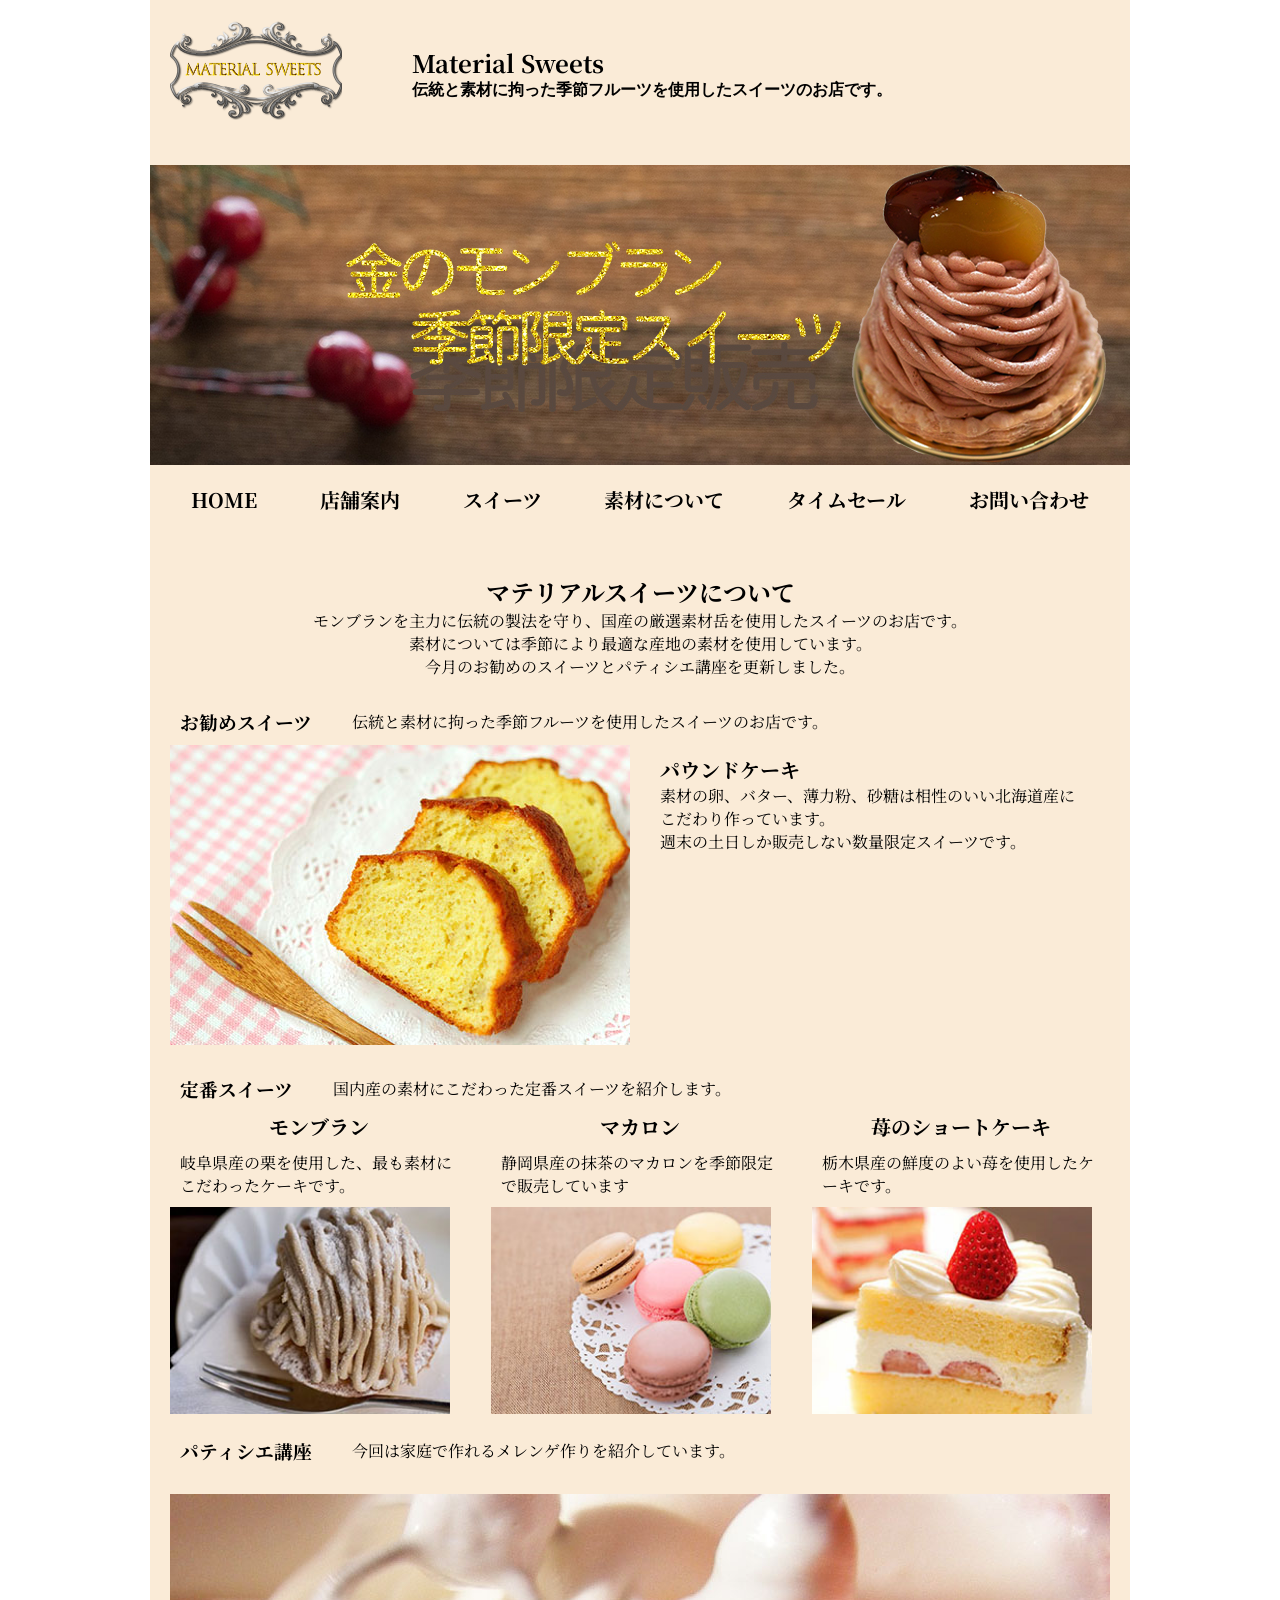
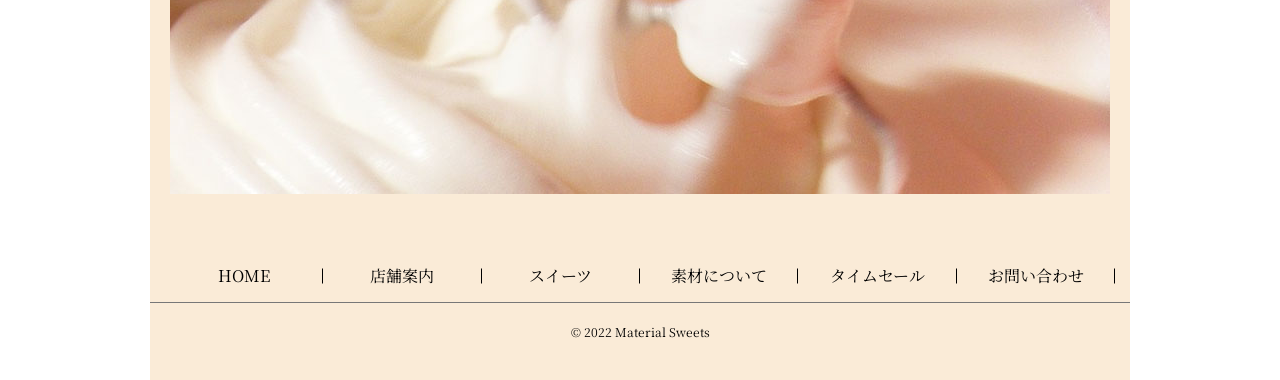
<file: view/portfolio_2022/web/MS/index.html>
<!DOCTYPE html>
<html lang="ja">
<head>
  <meta charset="UTF-8">
  <meta http-equiv="X-UA-Compatible" content="IE=edge">
  <meta name="viewport" content="width=device-width, initial-scale=1.0">
  <link rel="stylesheet" href="style.css">
  <link rel="preconnect" href="https://fonts.googleapis.com">
  <link rel="preconnect" href="https://fonts.gstatic.com" crossorigin>
  <link href="https://fonts.googleapis.com/css2?family=Lancelot&family=Noto+Serif+JP:wght@200;400;700&display=swap" rel="stylesheet">
  <title>Material Sweets</title>
</head>
<body>
  <section class="content">
    <header class="header">
      <div class="header__inner">
        <div class="header-utilities">
          <div class="header-utilities__logo">
            <img src="images/logo.png" alt="画像：ロゴ">
          </div>
          <!-- /.header-utilities__logo -->
          <div class="header-utilities__level1-heading">
             <h1 class="header-utilities__title">
              Material&nbsp;Sweets
              </h1>
              <p class="header--heading__text">
                伝統と素材に拘った季節フルーツを使用したスイーツのお店です。
              </p>
          </div>
          <!-- /.header-utilities__level1-heading -->
       </div> 
       <!-- /.header-utilities -->
       <div class="toggle" onclick="toggleMenu();">            
       </div>
       <!-- /.toggle -->
      </div>
      <!-- /.header__inner -->
      <figure class="banner__img-wrapper">
        <img class="banner__img" src="images/blanc_head.jpg" alt="画像：ヘッダーのバナー">
      </figure>
      <nav>
        <ul  class="header-nav">
          <li class="header-nav__item">
            <a class="header-nav__link" href="index.html">
              HOME
            </a>
          </li>
          <li class="header-nav__item">
            <a class="header-nav__link" href="shop.html">
              店舗案内
            </a>
          </li>
          <li class="header-nav__item">
            <a class="header-nav__link" href="sweets.html">
              スイーツ
            </a>
          </li>
          <li class="header-nav__item">
            <a class="header-nav__link" href="material.html">
              素材について
            </a>
          </li>
          <li class="header-nav__item">
            <a class="header-nav__link" href="sale.html">
              タイムセール
            </a>
          </li>
          <li class="header-nav__item">
            <a class="header-nav__link" href="contact.html">
              お問い合わせ
            </a>
          </li>
        </ul>
      </nav>
    </header>
    <main class="main-container">
      <div class="lvel2-heading">
        <div class="lvel2-heading__inner">
          <h2 class="lvel2-heading__title">
            マテリアルスイーツについて
          </h2>
          <p class="lvel2__text">
            モンブランを主力に伝統の製法を守り、国産の厳選素材岳を使用したスイーツのお店です。<br>
      素材については季節により最適な産地の素材を使用しています。<br>
      今月のお勧めのスイーツとパティシエ講座を更新しました。
          </p>
        </div>
        <!-- /.lvel2-heading__inner -->
      </div>
      <!-- /.lvel2-heading -->
      <div class="level3-heading">
        <div class="level3-heading__inner">
          <h3 class="level3-heading__title">
            お勧めスイーツ
          </h3>
          <p class="level3-heading__text">
            伝統と素材に拘った季節フルーツを使用したスイーツのお店です。
          </p>
        </div>
        <!-- /.level3-heading__inner -->
      </div>
      <!-- /.level3-heading -->
      <div class="media">
        <figure class="media__img-wrapper">
          <img class="media__img" src="images/pound.jpg" alt="画像：パウンドケーキの写真">
        </figure>
        <div class="media__body">
          <h4 class="media__title">
            パウンドケーキ
          </h4>
          <p class="media__text">
            素材の卵、バター、薄力粉、砂糖は相性のいい北海道産にこだわり作っています。<br>
        週末の土日しか販売しない数量限定スイーツです。
          </p>
        </div>
        <!-- /.media__body -->
      </div>
      <!-- /.media -->
      <div class="level3-heading small-space">
        <div class="level3-heading__inner">
          <h3 class="level3-heading__title">
            定番スイーツ
          </h3>
          <p class="level3-heading__text">
            国内産の素材にこだわった定番スイーツを紹介します。
          </p>
        </div>
      </div>
      <!-- /.level3-heading -->
      <div class="cards cards--col3">
        <div class="cards__item card">
          <div class="card__body">
            <h5 class="card__title">
              モンブラン
            </h5>
            <p class="card__text">
              岐阜県産の栗を使用した、最も素材にこだわったケーキです。
            </p>
          </div>
          <!-- /.card__body -->
          <figure class="card__img-wrapper">
            <img class="card__img" src="images/Blanc2.jpg" alt="画像：モンブランの写真">
          </figure>
        </div>
        <!-- /.cards__item .card -->
        <div class="cards__item card">
          <div class="card__body">
            <h5 class="card__title">
              マカロン
            </h5>
            <p class="card__text">
              静岡県産の抹茶のマカロンを季節限定で販売しています
            </p>
          </div>
          <!-- /.card__body -->
          <figure class="card__img-wrapper">
            <img class="card__img" src="images/macron2.jpg" alt="画像：マカロンの写真">
          </figure>
        </div>
        <!-- /.cards__item .card -->
        <div class="cards__item card">
          <div class="card__body">
            <h5 class="card__title">
              苺のショートケーキ
            </h5>
            <p class="card__text">
              栃木県産の鮮度のよい苺を使用したケーキです。
            </p>
          </div>
          <!-- /.card__body -->
          <figure class="card__img-wrapper">
            <img class="card__img" src="images/shortcake2.jpg" alt="画像：苺のショートケーキの写真">
          </figure>
        </div>
        <!-- /.cards__item .card -->
      </div>
      <!-- /.cards cards--col3 -->      
      <div class="level3-heading small-space">
        <div class="level3-heading__inner">
          <h3 class="level3-heading__title">
            パティシエ講座
          </h3>
          <p class="level3-heading__text">
            今回は家庭で作れるメレンゲ作りを紹介しています。
          </p>
        </div>
      </div>
      <!-- /.level3-heading -->
      <figure class="banner__img-wrapper">
        <img class="banner__img" src="images/merenge.jpg">
      </figure>
    </main>
    <footer>
      <div class="footer">
        <div class="footer__inner">
          <nav>
            <ul  class="footer-nav">
              <li class="footer-nav__item">
                <a class="footer-nav__link" href="index.html">
                  HOME
                </a>
              </li>
              <li class="footer-nav__item">
                <a class="footer-nav__link" href="shop.html">
                  店舗案内
                </a>
              </li>
              <li class="footer-nav__item">
                <a class="footer-nav__link" href="sweets.html">
                  スイーツ
                </a>
              </li>
              <li class="footer-nav__item">
                <a class="footer-nav__link" href="material.html">
                  素材について
                </a>
              </li>
              <li class="footer-nav__item">
                <a class="footer-nav__link" href="sale.html">
                  タイムセール
                </a>
              </li>
              <li class="footer-nav__item">
                <a class="footer-nav__link" href="contact.html">
                  お問い合わせ
                </a>
              </li>
            </ul>
          </nav>
        </div>
        <!-- /.footer__inner -->
        <div class="footer footer--border-top-gray">
          <div class="footer__inner">
            <small class="footer-copyright">
              ©︎&nbsp;2022&nbsp;Material&nbsp;Sweets
            </small>
          </div>
          <!-- /.footer__inner -->
        </div>
        <!-- /.footer footer--border-top-gray -->
      </div>
      <!-- /.footer -->
    </footer>
  </section>
  <script type="text/javascript">
    function toggleMenu(){
      var menuToggle = document.querySelector('.toggle');
      // var navigation = document.querySelector('.navigation');
      menuToggle.classList.toggle('active');
      // navigation.classList.toggle('active');
    };
  </script>
</body>
</html>
</file>
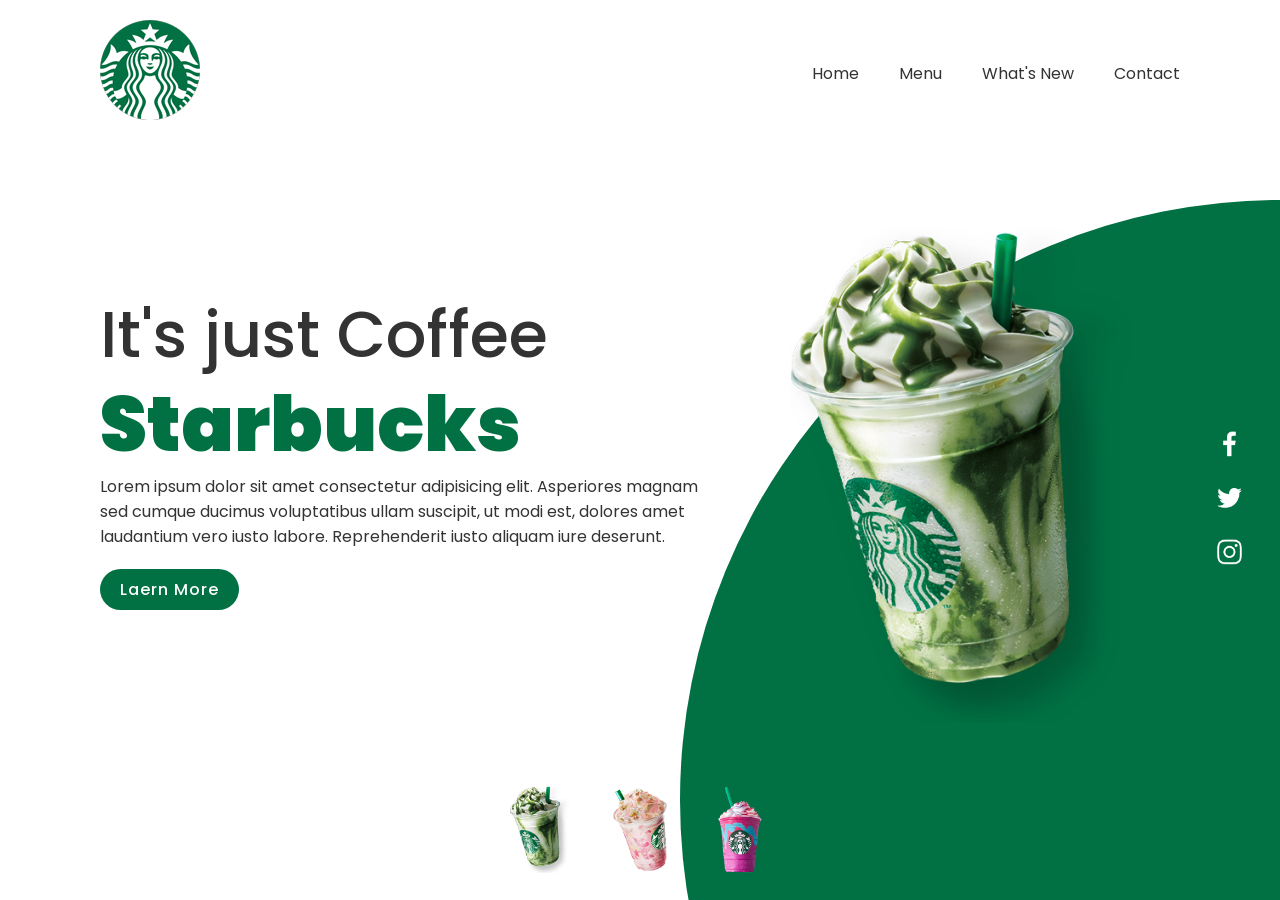
<file: view/portfolio_2022/web/starbucksLandingPage/index.html>
<!DOCTYPE html>
<html lang="ja">
<head>
  <meta charset="UTF-8">
  <meta name="viewport" content="width=device-width, initial-scale=1.0">
  <title>Responsive Starbucks Website Landing Page</title>
  <link rel="stylesheet" href="css/style.css">
</head>
<body>
<!-- <section>
  <header class="header">
    <div class="header__inner">
      <div class="header__utilites">
        <div class="header-logo">
          <a href="#" class="header-logo__link">
            <figure class="header-logo__image-wrapper">
              <img src="images/logo.png">
            </figure>
          </a>
        </div>
        /.header-logo
        <ul class="header-nav">
          <li class="header-nav__item">
            <a class="header-nav__link" href="#">Home</a>
          </li>
          <li class="header-nav__item">
            <a class="header-nav__link" href="#">Menu</a>
          </li>
          <li class="header-nav__item">
            <a class="header-nav__link" href="#">What's&nbsp;New</a>
          </li>
          <li class="header-nav__item">
            <a class="header-nav__link" href="#">Contact</a>
          </li>
        </ul>
      </div>
      /.header__utilites
    </div>
    /.header__inner
  </header>
  <div class="content">
    <div class="textBox">
      <h2>
        It's&nbsp;not&nbsp;just&nbsp;Coffee<br>
        It's&nbsp;<span>Starbucks</span>
      </h2>
      <p>
        Lorem ipsum dolor sit amet consectetur adipisicing elit. Tempore, sed animi doloribus eaque saepe possimus sit, ipsum reprehenderit magni eveniet error mollitia, id dolores? Inventore neque porro dignissimos corporis. Repellat?
        <a href="#">
          Learn More
        </a>
      </p>
    </div>
    /.textBox
  </div>
  /.content
</section> -->

  <section>
    <div class="circle"></div>
    <!-- /.circle -->
  <header>
      <a href="#" class="logo">
        <img src="images/logo.png">
      </a>
      <div class="toggle" onclick="toggleMenu();"></div>
      <!-- /.toggle -->
      <ul class="navigation">
        <li><a href="#">Home</a></li>
        <li><a href="#">Menu</a></li>
        <li><a href="#">What's New</a></li>
        <li><a href="#">Contact</a></li>
      </ul>
  </header>
  <div class="content">
    <div class="textBox">
      <h2>
        It's just Coffee<br>
        <span>Starbucks</span>
      </h2>
      <p>
        Lorem ipsum dolor sit amet consectetur adipisicing elit. Asperiores magnam sed cumque ducimus voluptatibus ullam suscipit, ut modi est, dolores amet laudantium vero iusto labore. Reprehenderit iusto aliquam iure deserunt.
      </p>
      <a href="#">Laern More</a>
    </div>
    <!-- /.textBox -->
    <div class="imgBox">
      <img class="starbucks" src="images/img1.png">
    </div>
    <!-- /.imgBox -->
  </div>
  <!-- /.content -->
  <ul class="thumb">
    <li><img src="images/thumb1.png" onclick="imgSlider('images/img1.png');changeCircleColor('#017143')"></li>
    <li><img src="images/thumb2.png" onclick="imgSlider('images/img2.png');changeCircleColor('#eb7495')"></li>
    <li><img src="images/thumb3.png" onclick="imgSlider('images/img3.png');changeCircleColor('#d752b1')"></li>
  </ul>
  <ul class="sci">
    <li><a href="#"><img src="images/facebook.png"></a></li>
    <li><a href="#"><img src="images/twitter.png"></a></li>
    <li><a href="#"><img src="images/instagram.png"></a></li>
  </ul>
  </section>
  <script type="text/javascript">
    function imgSlider(anything){
      document.querySelector('.starbucks').src = anything;
    }

    function changeCircleColor(color){
      const circle = document.querySelector('.circle');
      circle.style.background = color;
    }

    function toggleMenu(){
      var menuToggle = document.querySelector('.toggle');
      var navigation = document.querySelector('.navigation');
      menuToggle.classList.toggle('active');
      navigation.classList.toggle('active');
    };
  </script>
</body>
</html>
</file>
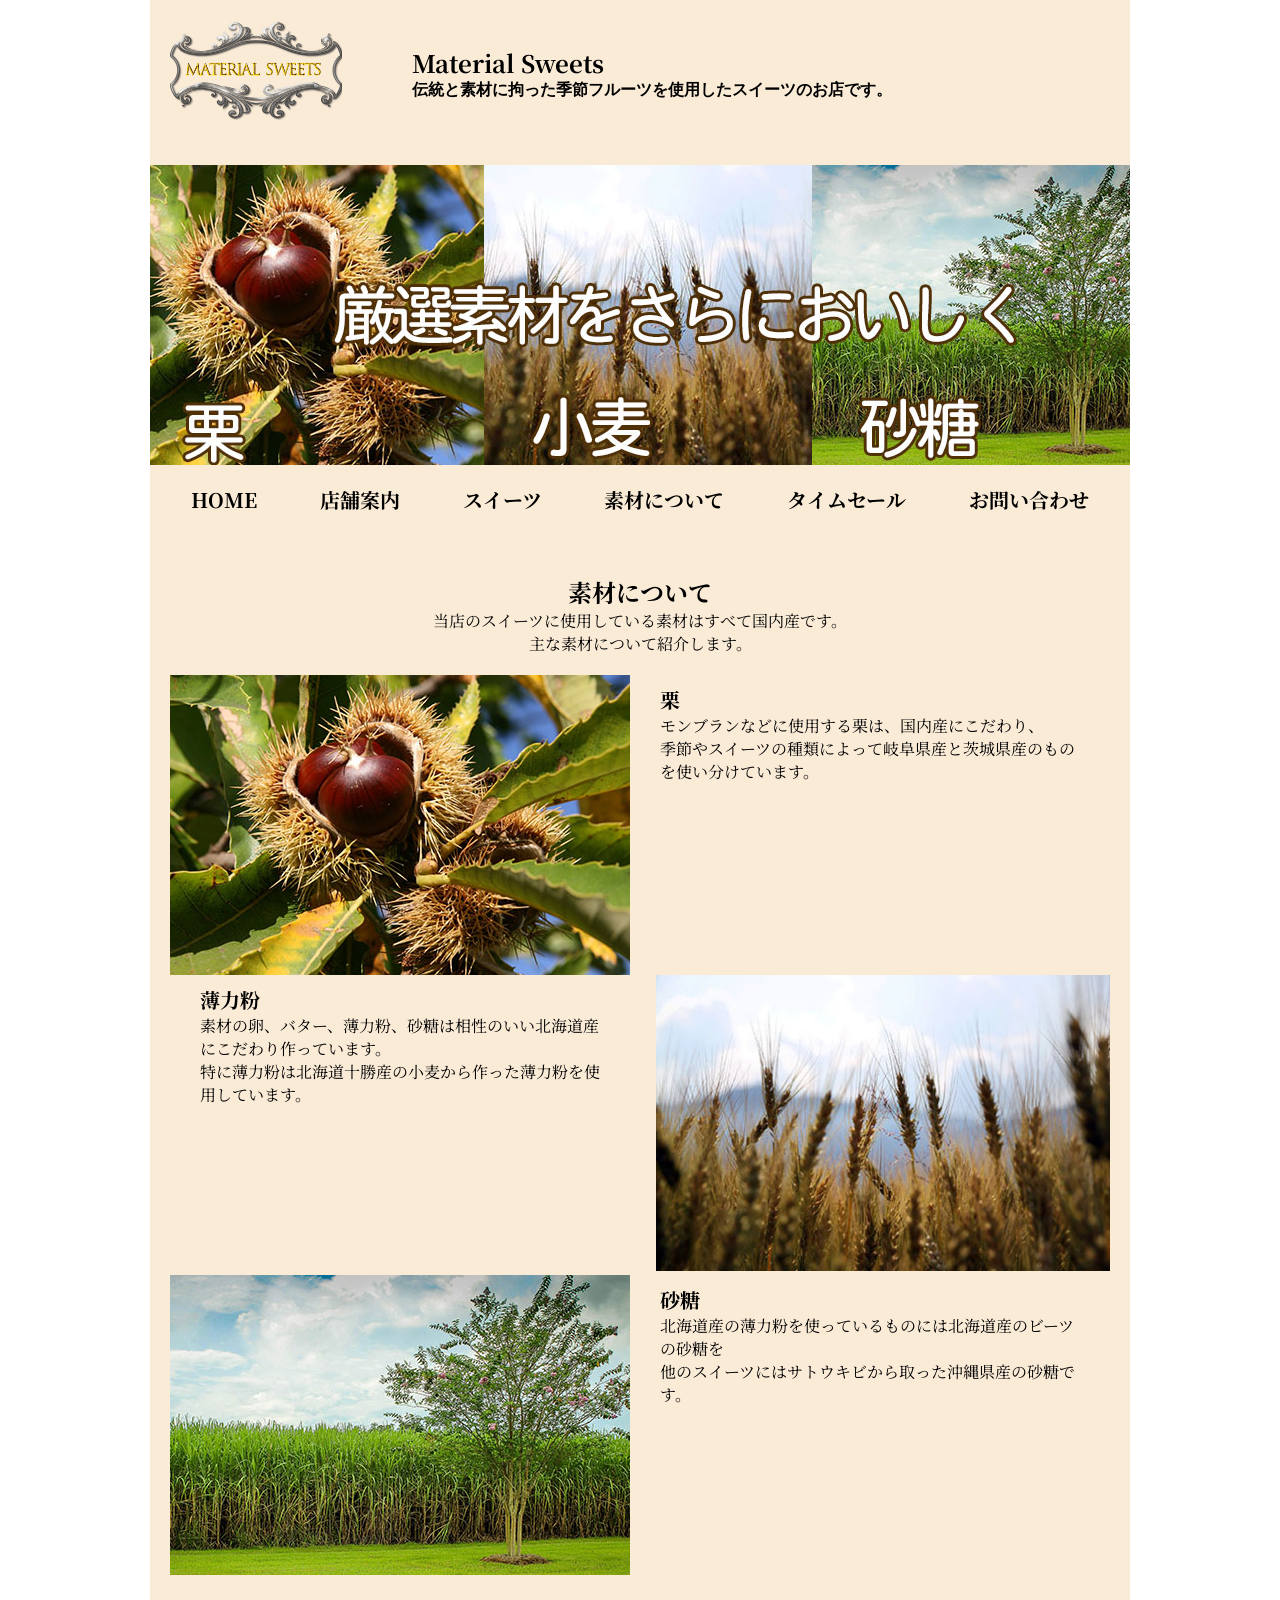
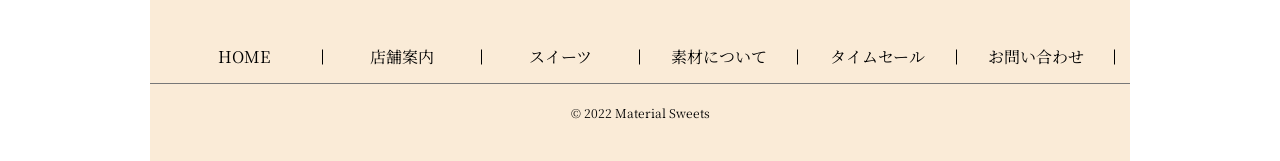
<file: view/portfolio_2022/web/MS/material.html>
<!DOCTYPE html>
<html lang="ja">
<head>
  <meta charset="UTF-8">
  <meta http-equiv="X-UA-Compatible" content="IE=edge">
  <meta name="viewport" content="width=device-width, initial-scale=1.0">
  <link rel="stylesheet" href="style.css">
  <link rel="preconnect" href="https://fonts.googleapis.com">
  <link rel="preconnect" href="https://fonts.gstatic.com" crossorigin>
  <link href="https://fonts.googleapis.com/css2?family=Lancelot&family=Noto+Serif+JP:wght@200;400;700&display=swap" rel="stylesheet">
  <title>Material Sweets</title>
</head>
<body>
  <section class="content">
    <header class="header">
      <div class="header__inner">
        <div class="header-utilities">
          <div class="header-utilities__logo">
            <img src="images/logo.png" alt="画像：ロゴ">
          </div>
          <!-- /.header-utilities__logo -->
          <div class="header-utilities__level1-heading">
             <h1 class="header-utilities__title">
              Material&nbsp;Sweets
              </h1>
              <p class="header--heading__text">
                伝統と素材に拘った季節フルーツを使用したスイーツのお店です。
              </p>
          </div>
          <!-- /.header-utilities__level1-heading -->
       </div> 
       <!-- /.header-utilities -->
       <div class="toggle" onclick="toggleMenu();">            
       </div>
       <!-- /.toggle -->
      </div>
      <!-- /.header__inner -->
      <figure class="banner__img-wrapper">
        <img class="banner__img" src="images/material_head.jpg
        " alt="画像：ヘッダーのバナー">
      </figure>
      <nav>
        <ul  class="header-nav">
          <li class="header-nav__item">
            <a class="header-nav__link" href="index.html">
              HOME
            </a>
          </li>
          <li class="header-nav__item">
            <a class="header-nav__link" href="shop.html">
              店舗案内
            </a>
          </li>
          <li class="header-nav__item">
            <a class="header-nav__link" href="sweets.html">
              スイーツ
            </a>
          </li>
          <li class="header-nav__item">
            <a class="header-nav__link" href="material.html">
              素材について
            </a>
          </li>
          <li class="header-nav__item">
            <a class="header-nav__link" href="sale.html">
              タイムセール
            </a>
          </li>
          <li class="header-nav__item">
            <a class="header-nav__link" href="contact.html">
              お問い合わせ
            </a>
          </li>
        </ul>
      </nav>
    </header>
    <main class="main-container">
      <div class="lvel2-heading">
        <div class="lvel2-heading__inner">
          <h2 class="lvel2-heading__title">
            素材について
          </h2>
          <p class="lvel2__text">
            当店のスイーツに使用している素材はすべて国内産です。<br>
            主な素材について紹介します。
          </p>
        </div>
        <!-- /.lvel2-heading__inner -->
      </div>
      <!-- /.lvel2-heading -->
      <div class="media">
        <figure class="media__img-wrapper">
          <img class="media__img" src="images/chestnut.jpg" alt="画像：栗写真">
        </figure>
        <div class="media__body">
          <h4 class="media__title">
            栗
          </h4>
          <p class="media__text">
            モンブランなどに使用する栗は、国内産にこだわり、<br>
            季節やスイーツの種類によって岐阜県産と茨城県産のものを使い分けています。
          </p>
        </div>
        <!-- /.media__body -->
      </div>
      <!-- /.media -->
      <div class="media media-reverse">
        <figure class="media__img-wrapper">
          <img class="media__img" src="images/wheat.jpg" alt="画像：小麦の写真">
        </figure>
        <div class="media__body">
          <h4 class="media__title">
            薄力粉
          </h4>
          <p class="media__text">
            素材の卵、バター、薄力粉、砂糖は相性のいい北海道産にこだわり作っています。<br>
            特に薄力粉は北海道十勝産の小麦から作った薄力粉を使用しています。
          </p>
        </div>
        <!-- /.media__body -->
      </div>
      <!-- /.media .media-reverse -->
      <div class="media">
        <figure class="media__img-wrapper">
          <img class="media__img" src="images/sugar.jpg" alt="画像：砂糖の写真">
        </figure>
        <div class="media__body">
          <h4 class="media__title">
            砂糖
          </h4>
          <p class="media__text">
            北海道産の薄力粉を使っているものには北海道産のビーツの砂糖を<br>
            他のスイーツにはサトウキビから取った沖縄県産の砂糖です。
          </p>
        </div>
        <!-- /.media__body -->
      </div>
      <!-- /.media -->
    </main>
    <footer>
      <div class="footer">
        <div class="footer__inner">
          <nav>
            <ul  class="footer-nav">
              <li class="footer-nav__item">
                <a class="footer-nav__link" href="index.html">
                  HOME
                </a>
              </li>
              <li class="footer-nav__item">
                <a class="footer-nav__link" href="shop.html">
                  店舗案内
                </a>
              </li>
              <li class="footer-nav__item">
                <a class="footer-nav__link" href="sweets.html">
                  スイーツ
                </a>
              </li>
              <li class="footer-nav__item">
                <a class="footer-nav__link" href="material.html">
                  素材について
                </a>
              </li>
              <li class="footer-nav__item">
                <a class="footer-nav__link" href="sale.html">
                  タイムセール
                </a>
              </li>
              <li class="footer-nav__item">
                <a class="footer-nav__link" href="contact.html">
                  お問い合わせ
                </a>
              </li>
            </ul>
          </nav>
        </div>
        <!-- /.footer__inner -->
        <div class="footer footer--border-top-gray">
          <div class="footer__inner">
            <small class="footer-copyright">
              ©︎&nbsp;2022&nbsp;Material&nbsp;Sweets
            </small>
          </div>
          <!-- /.footer__inner -->
        </div>
        <!-- /.footer footer--border-top-gray -->
      </div>
      <!-- /.footer -->
    </footer>
  </section>
  <script type="text/javascript">
    function toggleMenu(){
      var menuToggle = document.querySelector('.toggle');
      // var navigation = document.querySelector('.navigation');
      menuToggle.classList.toggle('active');
      // navigation.classList.toggle('active');
    };
  </script>
</body>
</html>
</file>
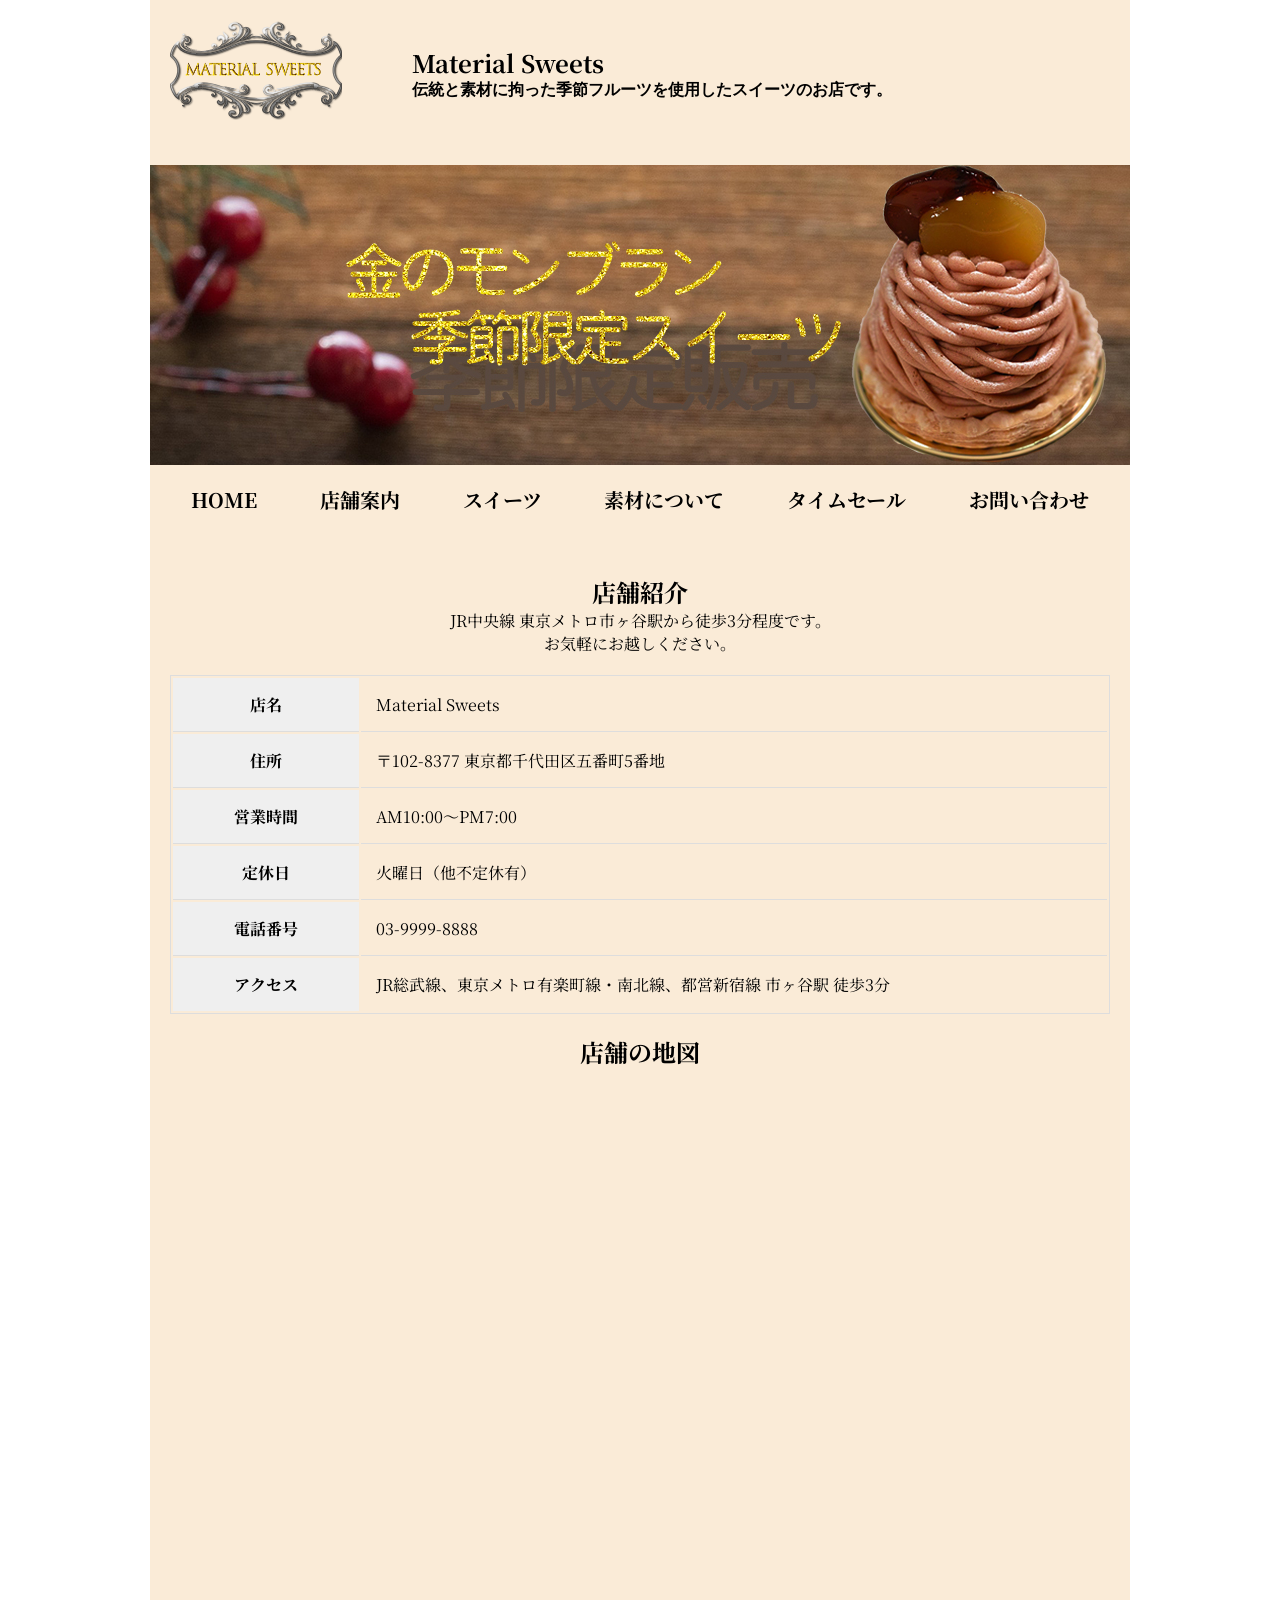
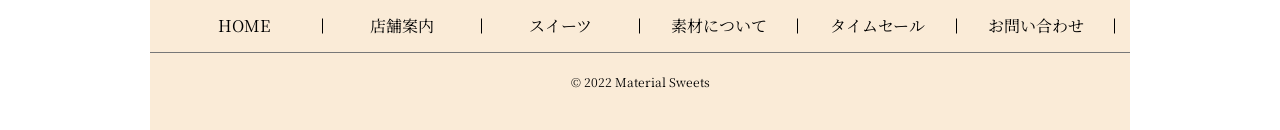
<file: view/portfolio_2022/web/MS/shop.html>
<!DOCTYPE html>
<html lang="ja">
<head>
  <meta charset="UTF-8">
  <meta http-equiv="X-UA-Compatible" content="IE=edge">
  <meta name="viewport" content="width=device-width, initial-scale=1.0">
  <link rel="stylesheet" href="style.css">
  <link rel="preconnect" href="https://fonts.googleapis.com">
  <link rel="preconnect" href="https://fonts.gstatic.com" crossorigin>
  <link href="https://fonts.googleapis.com/css2?family=Lancelot&family=Noto+Serif+JP:wght@200;400;700&display=swap" rel="stylesheet">
  <title>Material Sweets</title>
</head>
<body>
  <section class="content">
    <header class="header">
      <div class="header__inner">
        <div class="header-utilities">
          <div class="header-utilities__logo">
            <img src="images/logo.png" alt="画像：ロゴ">
          </div>
          <!-- /.header-utilities__logo -->
          <div class="header-utilities__level1-heading">
             <h1 class="header-utilities__title">
              Material&nbsp;Sweets
              </h1>
              <p class="header--heading__text">
                伝統と素材に拘った季節フルーツを使用したスイーツのお店です。
              </p>
          </div>
          <!-- /.header-utilities__level1-heading -->
       </div> 
       <!-- /.header-utilities -->
       <div class="toggle" onclick="toggleMenu();">            
       </div>
       <!-- /.toggle -->
      </div>
      <!-- /.header__inner -->
      <figure class="banner__img-wrapper">
        <img class="banner__img" src="images/blanc_head.jpg" alt="画像：ヘッダーのバナー">
      </figure>
      <nav>
        <ul  class="header-nav">
          <li class="header-nav__item">
            <a class="header-nav__link" href="index.html">
              HOME
            </a>
          </li>
          <li class="header-nav__item">
            <a class="header-nav__link" href="shop.html">
              店舗案内
            </a>
          </li>
          <li class="header-nav__item">
            <a class="header-nav__link" href="sweets.html">
              スイーツ
            </a>
          </li>
          <li class="header-nav__item">
            <a class="header-nav__link" href="material.html">
              素材について
            </a>
          </li>
          <li class="header-nav__item">
            <a class="header-nav__link" href="sale.html">
              タイムセール
            </a>
          </li>
          <li class="header-nav__item">
            <a class="header-nav__link" href="contact.html">
              お問い合わせ
            </a>
          </li>
        </ul>
      </nav>
    </header>
    <main class="main-container">
      <div class="lvel2-heading">
        <div class="lvel2-heading__inner">
          <h2 class="lvel2-heading__title">
            店舗紹介
          </h2>
          <p class="lvel2__text">
            JR中央線 東京メトロ市ヶ谷駅から徒歩3分程度です。<br>
            お気軽にお越しください。
          </p>
        </div>
        <!-- /.lvel2-heading__inner -->
      </div>
      <!-- /.lvel2-heading -->
     <div class="horizonal-table horizonal-table--md-scroll">
      <table class="horizonal-table__inner">
        <tbody class="horizotnal-table__body">
          <tr class="horizotnal-table__row">
            <th class="horizotnal-table__header">
              店名
            </th>
            <td class="horizotnal-table__text">
              Material Sweets
            </td>
          </tr>
          <tr class="horizotnal-table__row">
            <th class="horizotnal-table__header">
              住所
            </th>
            <td class="horizotnal-table__text">
              〒102-8377&nbsp;東京都千代田区五番町5番地
            </td>
          </tr>
          <tr class="horizotnal-table__row">
            <th class="horizotnal-table__header">
              営業時間
            </th>
            <td class="horizotnal-table__text">
              AM10:00～PM7:00
            </td>
          </tr>
          <tr class="horizotnal-table__row">
            <th class="horizotnal-table__header">
              定休日
            </th>
            <td class="horizotnal-table__text">
              火曜日（他不定休有）
            </td>
          </tr>
          <tr class="horizotnal-table__row">
            <th class="horizotnal-table__header">
              電話番号
            </th>
            <td class="horizotnal-table__text">
              03-9999-8888
            </td>
          </tr>
          <tr class="horizotnal-table__row">
            <th class="horizotnal-table__header">
              アクセス
            </th>
            <td class="horizotnal-table__text">
              JR総武線、東京メトロ有楽町線・南北線、都営新宿線 市ヶ谷駅 徒歩3分
            </td>
          </tr>
        </tbody>
      </table>
     </div>
     <!-- /.horizonal-table .horizonal-table--md-scroll-->
     <div class="lvel2-heading">
      <div class="lvel2-heading__inner">
        <h2 class="lvel2-heading__title">
          店舗の地図
        </h2>
      </div>
      <!-- /.lvel2-heading__inner -->
    </div>
    <!-- /.lvel2-heading -->
    <div class="accces">
      <iframe class="accces__map" src="https://www.google.com/maps/embed?pb=!1m18!1m12!1m3!1d3240.4789385618715!2d139.73340591525903!3d35.689830080192166!2m3!1f0!2f0!3f0!3m2!1i1024!2i768!4f13.1!3m3!1m2!1s0x60188c60e1df2b67%3A0x294731ea6c667d91!2s5%20Gobanch%C5%8D%2C%20Chiyoda%20City%2C%20Tokyo%20102-0076!5e0!3m2!1sen!2sjp!4v1657401461670!5m2!1sen!2sjp" width="600" height="450" style="border:0;" allowfullscreen="" loading="lazy" referrerpolicy="no-referrer-when-downgrade"></iframe>
    </div>
    <!-- /.map -->
    </main>
    <footer>
      <div class="footer">
        <div class="footer__inner">
          <nav>
            <ul  class="footer-nav">
              <li class="footer-nav__item">
                <a class="footer-nav__link" href="index.html">
                  HOME
                </a>
              </li>
              <li class="footer-nav__item">
                <a class="footer-nav__link" href="shop.html">
                  店舗案内
                </a>
              </li>
              <li class="footer-nav__item">
                <a class="footer-nav__link" href="sweets.html">
                  スイーツ
                </a>
              </li>
              <li class="footer-nav__item">
                <a class="footer-nav__link" href="material.html">
                  素材について
                </a>
              </li>
              <li class="footer-nav__item">
                <a class="footer-nav__link" href="sale.html">
                  タイムセール
                </a>
              </li>
              <li class="footer-nav__item">
                <a class="footer-nav__link" href="contact.html">
                  お問い合わせ
                </a>
              </li>
            </ul>
          </nav>
        </div>
        <!-- /.footer__inner -->
        <div class="footer footer--border-top-gray">
          <div class="footer__inner">
            <small class="footer-copyright">
              ©︎&nbsp;2022&nbsp;Material&nbsp;Sweets
            </small>
          </div>
          <!-- /.footer__inner -->
        </div>
        <!-- /.footer footer--border-top-gray -->
      </div>
      <!-- /.footer -->
    </footer>
  </section>
  <script type="text/javascript">
    function toggleMenu(){
      var menuToggle = document.querySelector('.toggle');
      // var navigation = document.querySelector('.navigation');
      menuToggle.classList.toggle('active');
      // navigation.classList.toggle('active');
    };
  </script>
</body>
</html>
</file>
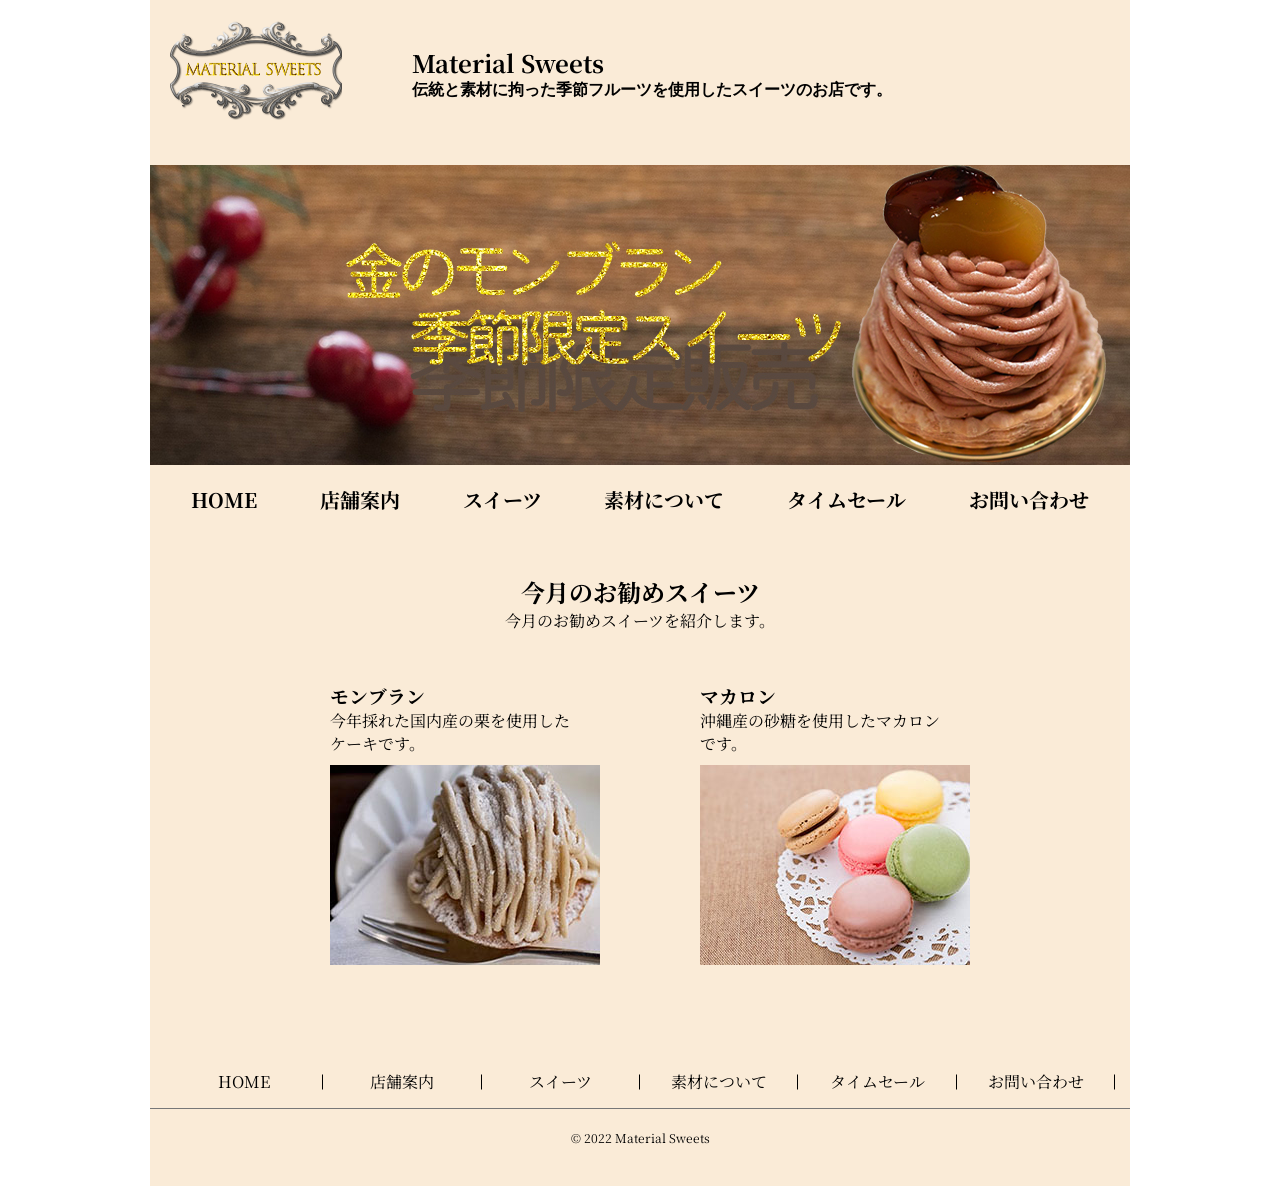
<file: view/portfolio_2022/web/MS/sweets.html>
<!DOCTYPE html>
<html lang="ja">
<head>
  <meta charset="UTF-8">
  <meta http-equiv="X-UA-Compatible" content="IE=edge">
  <meta name="viewport" content="width=device-width, initial-scale=1.0">
  <link rel="stylesheet" href="style.css">
  <link rel="preconnect" href="https://fonts.googleapis.com">
  <link rel="preconnect" href="https://fonts.gstatic.com" crossorigin>
  <link href="https://fonts.googleapis.com/css2?family=Lancelot&family=Noto+Serif+JP:wght@200;400;700&display=swap" rel="stylesheet">
  <title>Material Sweets</title>
</head>
<body>
  <section class="content">
    <header class="header">
      <div class="header__inner">
        <div class="header-utilities">
          <div class="header-utilities__logo">
            <img src="images/logo.png" alt="画像：ロゴ">
          </div>
          <!-- /.header-utilities__logo -->
          <div class="header-utilities__level1-heading">
             <h1 class="header-utilities__title">
              Material&nbsp;Sweets
              </h1>
              <p class="header--heading__text">
                伝統と素材に拘った季節フルーツを使用したスイーツのお店です。
              </p>
          </div>
          <!-- /.header-utilities__level1-heading -->
       </div> 
       <!-- /.header-utilities -->
       <div class="toggle" onclick="toggleMenu();">            
       </div>
       <!-- /.toggle -->
      </div>
      <!-- /.header__inner -->
      <figure class="banner__img-wrapper">
        <img class="banner__img" src="images/blanc_head.jpg" alt="画像：ヘッダーのバナー">
      </figure>
      <nav>
        <ul  class="header-nav">
          <li class="header-nav__item">
            <a class="header-nav__link" href="index.html">
              HOME
            </a>
          </li>
          <li class="header-nav__item">
            <a class="header-nav__link" href="shop.html">
              店舗案内
            </a>
          </li>
          <li class="header-nav__item">
            <a class="header-nav__link" href="sweets.html">
              スイーツ
            </a>
          </li>
          <li class="header-nav__item">
            <a class="header-nav__link" href="material.html">
              素材について
            </a>
          </li>
          <li class="header-nav__item">
            <a class="header-nav__link" href="sale.html">
              タイムセール
            </a>
          </li>
          <li class="header-nav__item">
            <a class="header-nav__link" href="contact.html">
              お問い合わせ
            </a>
          </li>
        </ul>
      </nav>
    </header>
    <main class="main-container">
      <div class="lvel2-heading">
        <div class="lvel2-heading__inner">
          <h2 class="lvel2-heading__title">
            今月のお勧めスイーツ
          </h2>
          <p class="lvel2__text">
            今月のお勧めスイーツを紹介します。
          </p>
        </div>
        <!-- /.lvel2-heading__inner -->
      </div>
      <!-- /.lvel2-heading -->
      <!-- <nav class="sweets-nav">
         <ul class="sweets-nav__inner">
          <li class="sweets-nav__item">
            <a class="sweets-nav__link" href="#">
              モンブラン
            </a>
          </li>
          <li class="sweets-nav__item">
            <a class="sweets-nav__link" href="#">
              マカロン
            </a>
          </li>
        </ul>
      </nav> -->
      <div class="sweets-cards">
        <div class="card-seets">
          <div class="card-sweets__body">
            <h3 class="card-sweets__title">
              モンブラン
            </h3>
            <p class="card-sweets__text">
              今年採れた国内産の栗を使用したケーキです。
            </p>
            <figure class="card-sweets__img-wrapper">
              <img class="card-sweets__img" src="images/Blanc2.jpg" alt="画像：モンブランの写真">
            </figure>
          </div>
          <!-- /.card-sweets__body -->
        </div>
        <!-- /.card-seets -->
        <div class="card-seets">
          <div class="card-sweets__body">
            <h3 class="card-sweets__title">
              マカロン
            </h3>
            <p class="card-sweets__text">
              沖縄産の砂糖を使用したマカロンです。
            </p>
            <figure class="card-sweets__img-wrapper">
              <img class="card-sweets__img" src="images/macron2.jpg" alt="画像：マカロンの写真">
            </figure>
          </div>
          <!-- /.card-sweets__body -->
        </div>
        <!-- /.card-seets -->
      </div>
      <!-- /.sweets-cards -->
    
    </main>
    <footer>
      <div class="footer">
        <div class="footer__inner">
          <nav>
            <ul  class="footer-nav">
              <li class="footer-nav__item">
                <a class="footer-nav__link" href="index.html">
                  HOME
                </a>
              </li>
              <li class="footer-nav__item">
                <a class="footer-nav__link" href="shop.html">
                  店舗案内
                </a>
              </li>
              <li class="footer-nav__item">
                <a class="footer-nav__link" href="sweets.html">
                  スイーツ
                </a>
              </li>
              <li class="footer-nav__item">
                <a class="footer-nav__link" href="material.html">
                  素材について
                </a>
              </li>
              <li class="footer-nav__item">
                <a class="footer-nav__link" href="sale.html">
                  タイムセール
                </a>
              </li>
              <li class="footer-nav__item">
                <a class="footer-nav__link" href="contact.html">
                  お問い合わせ
                </a>
              </li>
            </ul>
          </nav>
        </div>
        <!-- /.footer__inner -->
        <div class="footer footer--border-top-gray">
          <div class="footer__inner">
            <small class="footer-copyright">
              ©︎&nbsp;2022&nbsp;Material&nbsp;Sweets
            </small>
          </div>
          <!-- /.footer__inner -->
        </div>
        <!-- /.footer footer--border-top-gray -->
      </div>
      <!-- /.footer -->
    </footer>
  </section>
  <script type="text/javascript">
    function toggleMenu(){
      var menuToggle = document.querySelector('.toggle');
      // var navigation = document.querySelector('.navigation');
      menuToggle.classList.toggle('active');
      // navigation.classList.toggle('active');
    };
  </script>
</body>
</html>
</file>
<file: view/portfolio_2022/web/MS/style.css>
@charset "utf-8";

* {
  margin: 0;
  padding: 0;
  box-sizing: border-box;
  color: #000;
  font-family: 'Lancelot', cursive;
  font-family: 'Noto Serif JP', serif;
}

.content {
  margin-right: auto;
  margin-left: auto;
  max-width: 980px;
  background-color: antiquewhite;
}

/* ----btn-------------------------------- */
.btn {
  display: inline-block;
  width: 300px;
  max-width: 100%;
  padding: 20px 10px;
  background-color: #e25c00;
  border: 2px solid transparent;
  box-shadow: 0 3px 6px rgba( 0, 0, 0, .16);
  color: #fff;
  font-size: 1.125rem;
  text-align: center;
  transition: .25s;
}

.btn:focus,
.btn:hover {
  background-color: #fff;
  border-color: currentColor;
  color: #e25c00;
}

.btn--arrow-right {
  position: relative;
  padding-right: 2em;
  padding-left: 1.38rem;
}

.btn--arrow-right::after {
  content: '\f061';
  position: absolute;
  top: 50%;
  right: .83em;
  font-family: 'Font Awesome 5 Free';
  font-weight: bold;
  transform: translateY(-50%);
}

.button {
  margin-top: 20px;
  margin-bottom: 20px;
  display: flex;
  justify-content: space-around;
}

/* ----header-------------------------------- */
.header__inner {
  padding-top: 20px;
  padding-right: 20px;
  padding-bottom: 20px;
  padding-left: 20px;
}

.header-utilities {
  display: flex;
  align-items: center;
}

.header-utilities__logo {
  min-width: 172px;
  min-height: 100px;
}

.header-utilities__level1-heading {
  margin-left: 70px;
}

.header--heading__text {
  font-family: 'Courier New', Courier, monospace;
  font-weight: bold;
}

.banner__img-wrapper {
  margin-top: 20px;
  margin-right: auto;
  margin-left: auto;
  max-width: 980px;
  max-height: 300px;
}

.banner__img {
  width: 100%;
}

.header-nav {
  max-width: 960px;
  margin-top: 20px;
  margin-right: auto;
  margin-left: auto;
  margin-bottom: 20px;
  list-style: none;
  display: flex;
  align-items: center;
  justify-content: space-around;
}

.header-nav__item {
  text-align: center;
  font-size: 1.25rem;
  font-weight: bold;
}

.header-nav__link {
  text-decoration: none;
  color: #000;
}

.header-nav__link:focus,
.header-nav__link:hover {
  text-decoration: underline;
}

@media screen and (max-width:844px) {
  .header-utilities {
    flex-direction: column;
  }

  .header-utilities__title {
    text-align: center;
    max-width: 400px;
    margin-right: auto;
    margin-left: auto;
  }

  .header__inner {
    display: flex;
  }

  .toggle {
    position: absolute;
    width: 30px;
    height: 30px;
    cursor: pointer;
    background-image: url(images/menu.png);
    background-position: center;
    background-repeat: no-repeat;
    filter: invert(1);
  }

  .header-nav {
    display: none;
  }

}
/* ----main-------------------------------- */
.main-container {
  padding-top: 20px;
  padding-right: 20px;
  padding-bottom: 20px;
  padding-left: 20px;
}

.lvel2-heading {
  margin-left: auto;
  margin-right: auto;
}

.lvel2-heading__inner {
  padding: 20px;
  text-align: center;
}

.level3-heading__inner {
  display: flex;
  align-items: center;
}

.level3-heading__title {
  max-width: 220px;
  max-height: 70px;
  padding: 10px;
}

.level3-heading__text {
  margin-left: 20px;
  padding: 10px;
}

@media screen and (max-width:786px) {
  .level3-heading__inner {
    flex-direction: column;
  }
}

.small-space {
  margin-top: 20px;
}

/* ----media-------------------------------- */
.media {
  /* margin-top: 20px; */
  display: flex;
}

.media__img-wrapper {
  width: 460px;
  height: 300px;
  /* flex-grow: 0;
  flex-shrink: 1;
  flex-basis: 27.58333%; */
}

.media__img {
  width: 100%;
}

.media__body {
  margin-left: 20px;
  margin-right: 20px;
  padding: 10px;
  width: 440px;
}

.media__body > *:last-child {
  margin-bottom: 0;
}

.media__title {
  max-width: 200px;
  max-height: 60px;
  font-weight: bold;
  font-size: 1.25rem;
}

@media screen and (max-width:768px) {
  .media {
    flex-direction: column;
    align-items: center;
    padding: 20px;
  }

  .media__img-wrapper {
    margin-bottom: 0;
    max-width: 320px;
    height: 200px;
  }

  .media__img {
    text-align: center;
    width: 100%;
  }

  .media__body {
    flex-direction: column;
    justify-content: center;
    align-items: center;
    padding: 20px;
    margin-left: auto;
    margin-right: auto;
  }

  .media__text {
    padding: 20px;
    /* overflow-wrap: break-word; */
  }

}

/* ----media-revers------------------------ */
.media-reverse {
  flex-direction: row-reverse;
}

.media-reverse .media__img-wrapper {
  margin-right: 0;
}

.media-reverse .media__body {
  margin-right: 3.33333%;
}

@media screen and (max-width:768px) {
  .media-reverse {
    flex-direction: column;
    align-items: center;
  }

  .media-reverse > .media__body {
    margin-left: 0;
  }

}

/* ----card-------------------------------- */
/* .card {
  max-width: 280px;
  padding: 10px;
  box-shadow: 0 3px 6px rgba(0,0,0, .16);
} */

.card__body > *:last-child {
  margin-bottom: 0;
}

.card__title {
  margin-bottom: 0;
  font-size: 1.25rem;
  font-weight: bold;
  text-align: center;
}

.card__text {
  padding: 10px;
  overflow-wrap: break-word;
}

.card__img-wrapper {
  max-width: 280px;
  max-height: 200px;
}

.card__img {
  width: 100%;
}

/* ----cards--col3----------------------------- */
 .cards {
  display: flex;
  justify-content: space-between;
  flex-wrap: wrap;
 }

 .cards--col3 {
  margin-bottom: -30px;
 }

 .cards > .cards__item {
  width: 31.707%;
  margin-bottom: 30px;
}


.cards > .cards__item:nth-last-of-type(3n) {
  margin-right: 0;
}

@media screen and (max-width:768px) {
  .cards--col3 {
    margin-bottom: -20px;
    flex-direction: column;
    justify-content: center;
    align-items: center;
  }

  .cards__item {
    width: 100%;
    margin-right: 0;
    margin-bottom: 20px;
  }
}

/* ----footer----------------------------- */
.footer {
  padding-top: 20px;
  padding-bottom: 20px;
  background-color: antiquewhite;
}

.footer--border-top-gray {
  border-top: 1px solid #777;
}

.footer__inner {
  max-width: 980px;
  padding-right: 15px;
  padding-left: 15px;
  margin-right: auto;
  margin-left: auto;
}

.footer-nav {
  display: flex;
  justify-content: space-around;
  list-style: none;
}

.footer-nav__item {
  flex: 1;
  text-align: center;
}

.footer-nav__item > *:last-child {
  margin-bottom: 0;
}

.footer-nav__item:last-child.footer-nav__link::after {
  content: noen;
}

.footer-nav__link {
  position: relative;
  display: block;
  padding-top: 15px;
  padding-bottom: 15px;
  margin-top: 15px;
  color: #000;
  text-decoration: none;
}

.footer-nav__link:focus,
.footer-nav__link:hover {
  text-decoration: underline;
}

.footer-nav__link::after {
  content: "";
  position: absolute;
  top:50%;
  right:0;
  width: 1px;
  height: 15px;
  background-color: currentColor;
  transform: translateY(-50%);
}

.footer-copyright {
  display: block;
  color: #000;
  font-size: 12px;
  text-align: center;
}

/* ----horizonal-table-------------------------- */
.horizonal-table {
  border: 1px solid #ddd;
}

.horizonal-table__inner {
  width: 100%;
}

.horizotnal-table__header {
  width: 20%;
  padding: 15px;
  background-color: #efefef;
  border-bottom: 1px solid #ddd;
  font-weight: bold;
  vertical-align: middle;
}

.horizotnal-table__text {
  padding: 15px;
  border-bottom: 1px solid #ddd;
}

.horizotnal-table__row:last-child .horizotnal-table__header,
.horizotnal-table__row:last-child .horizotnal-table__text {
  border-bottom: 0;
}

@media screen and (max-width:768px) {
  .horizonal-table--md-scroll {
    border-right-width: 0;
    overflow-x: auto;
  }

  .horizonal-table--md-scroll .horizonal-table__inner,
  .horizonal-table--md-scroll .horizotnal-table__text {
    white-space: nowrap;
  }

  .horizonal-table--md-scroll .horizotnal-table__text {
    border-right: 1px solid #ddd;
  }
}

/* ----map-------------------------- */
.accces {
  text-align: center;
}

@media screen and (max-width:768px) {
  .accces__map {
    width: 100%;
  }
}

/* ----sweets-nav-------------------------- */
.sweets-nav {
  margin-left: 20px;
}

.sweets-nav__inner {
  margin-left: auto;
  margin-right: auto;
  display: flex;
  justify-content: space-around;
  width: 500px;
}

.sweets-nav__item {
  list-style: none;
}

.sweets-nav__link {
  text-decoration: none;
}

.sweets-nav__link:focus,
.sweets-nav__link:hover {
  text-decoration: underline;
}

/* ----sweets-cards-------------------------- */
.sweets-cards {
  margin-top: 20px;
  margin-bottom: 20px;
  margin-left: auto;
  margin-right: auto;  
  width: 640px;
  display: flex;
  justify-content: space-between;
}

.card-seets {
  padding: 10px;
  width: 270px;
}

.card-sweets__img-wrapper {
  margin-top: 10px;
  width: 100%;
}

@media screen and (max-width:768px) {
  .sweets-cards {
    flex-direction: column;
    text-align: center;
    align-items: center;
  }
}
</file>
<file: view/portfolio_2022/web/starbucksLandingPage/css/style.css>
@charset "utf-8";
@import url('https://fonts.googleapis.com/css2?family=Poppins:ital,wght@0,100;0,200;0,300;0,400;0,500;1,100;1,200;1,300;1,400&display=swap');

* {
  margin: 0;
  padding: 0;
  box-sizing: border-box;
  font-family: 'Poppins', sans-serif;
}

/* section {
  position: relative;
  width: 100%;
  min-height: 100vh;
  display: flex;
  justify-content: space-between;
  background: #fff;
}

.header {
  position: absolute;
  top: 0;
  left: 0;
  width: 100%;
}

.header__inner {
  padding-top: 20px;
  padding-right: 100px;
  padding-left: 100px;
  padding-bottom: 20px;
}

.header__utilites {
  display: flex;
  justify-content: space-between;
  align-items: center;
}

.header-logo {
  position: relative;
  max-width: 80px;
}

.header-nav {
  position: relative;
  display: flex;
}

.header-nav__item {
  list-style: none;
}

.header-nav__link {
  display: inline-block;
  color: #333;
  font-weight: 400;
  margin-left: 40px;
  text-decoration: none;
}

.content {
  display: block;
} */

section {
  position: relative;
  width: 100%;
  min-height: 100vh;
  padding: 100px;
  display: flex;
  justify-content: space-between;
  align-items: center;
  background: #fff;
}

header {
  position: absolute;
  top: 0;
  left: 0;
  width: 100%;
  padding: 20px 100px;
  display: flex;
  justify-content: space-between;
  align-items: center;
}

header .logo {
  position: relative;
  max-width: 80px;
}

header ul {
  position: relative;
  display: flex;
}

header ul li {
  list-style: none;
}

header ul li a {
  display: inline-block;
  color: #333;
  font-weight: 400;
  margin-left: 40px;
  text-decoration: none;
}

.content {
  position: relative;
  width: 100%;
  display: flex;
  justify-content: space-between;
  align-items: center;
}

.content .textBox {
  position: relative;
  max-width: 600px;
}

.content .textBox h2 {
  color: #333;
  font-size: 4em;
  line-height: 1.4em;
  font-weight: 500;
}

.content .textBox h2 span {
  color: #017143;
  font-size: 1.2em;
  font-weight: 900;
}

.content .textBox p {
  color: #333;
}

.content .textBox a {
  display: inline-block;
  margin-top: 20px;
  padding: 8px 20px;
  background: #017143;
  color: #fff;
  border-radius: 40px;
  font-weight: 500;
  letter-spacing: 1px;
  text-decoration: none;
}

.content .imgBox {
  width: 600px;
  display: flex;
  justify-content: flex-end;
  padding-right: 50px;
  margin-top: 50px;
}

.content .imgBox img {
  max-width: 340px;
}

.thumb {
  position: absolute;
  left: 50%;
  bottom: 20px;
  transform: translateX(-50%);
  display: flex;
}

.thumb li {
  list-style: none;
  display: inline-block;
  margin: 0 20px;
  cursor: pointer;
  transition: 0.5s;
}

.thumb li:hover {
  transform: translateY(-15px);
}

.thumb li img {
  max-width: 60px;
}

.sci {
  position: absolute;
  top: 500px;
  right: 30px;
  transform: translateY(-50%);
  display: flex;
  justify-content: center;
  align-items: center;
  flex-direction: column;
}

.sci li {
  list-style: none;
}

.sci li a {
  display: inline-block;
  margin: 5px 0;
  transform: scale(0.6);
  filter: invert(1);
}

.circle {
  position: absolute;
  top: 0;
  left: 0;
  width: 100%;
  height: 100%;
  background: #017143;
  clip-path: circle(600px at right 800px);
}

@media (max-width: 991px) {
  
  header {
    padding: 20px;
  }

  header .logo {
    max-width: 60px;
  }

  header ul {
    display: none;
  }

  .toggle {
    position: relative;
    width: 30px;
    height: 30px;
    cursor: pointer;
    background: url(../images/menu.png);
    background-size: 30px;
    background-position: center;
    background-repeat: no-repeat;
    filter: invert(1);
    z-index: 11;
  }

  .toggle.active {
    position: fixed;
    right: 20px;
    background: url(../images/close.png);
    background-size: 25px;
    background-position: center;
    background-repeat: no-repeat;
  }

  header ul.navigation.active {
    position: fixed;
    top: 0;
    left: 0;
    width: 100%;
    height: 100%;
    display: flex;
    justify-content: center;
    align-items: center;
    flex-direction: column;
    background: #fff;
    z-index: 10;
  }

  header ul li a {
    font-size: 1.5em;
    margin: 5px 0;
  }

  section {
    padding: 20px 20px 120px;
  }

  .content {
    flex-direction: column;
    margin-top: 100px;
  }

  .content .textBox h2 {
    font-size: 2.5em;
    margin-bottom: 15px;
  }

  .content .textBox {
    max-width: 100%;
  }

  .content .imgBox {
    max-width: 100%;
    justify-content: center;
  }

  .content .imgBox img {
    max-width: 300px;
  }

  .thumb li img {
    max-width: 40px;
  }

  .circle {
    clip-path: circle(400px at center bottom);
  }

  .sci {
    background: #017143;
    right: 0;
    width: 50px;
    border-top-left-radius: 5px;
    border-bottom-left-radius: 5px;
  }
}
</file>
